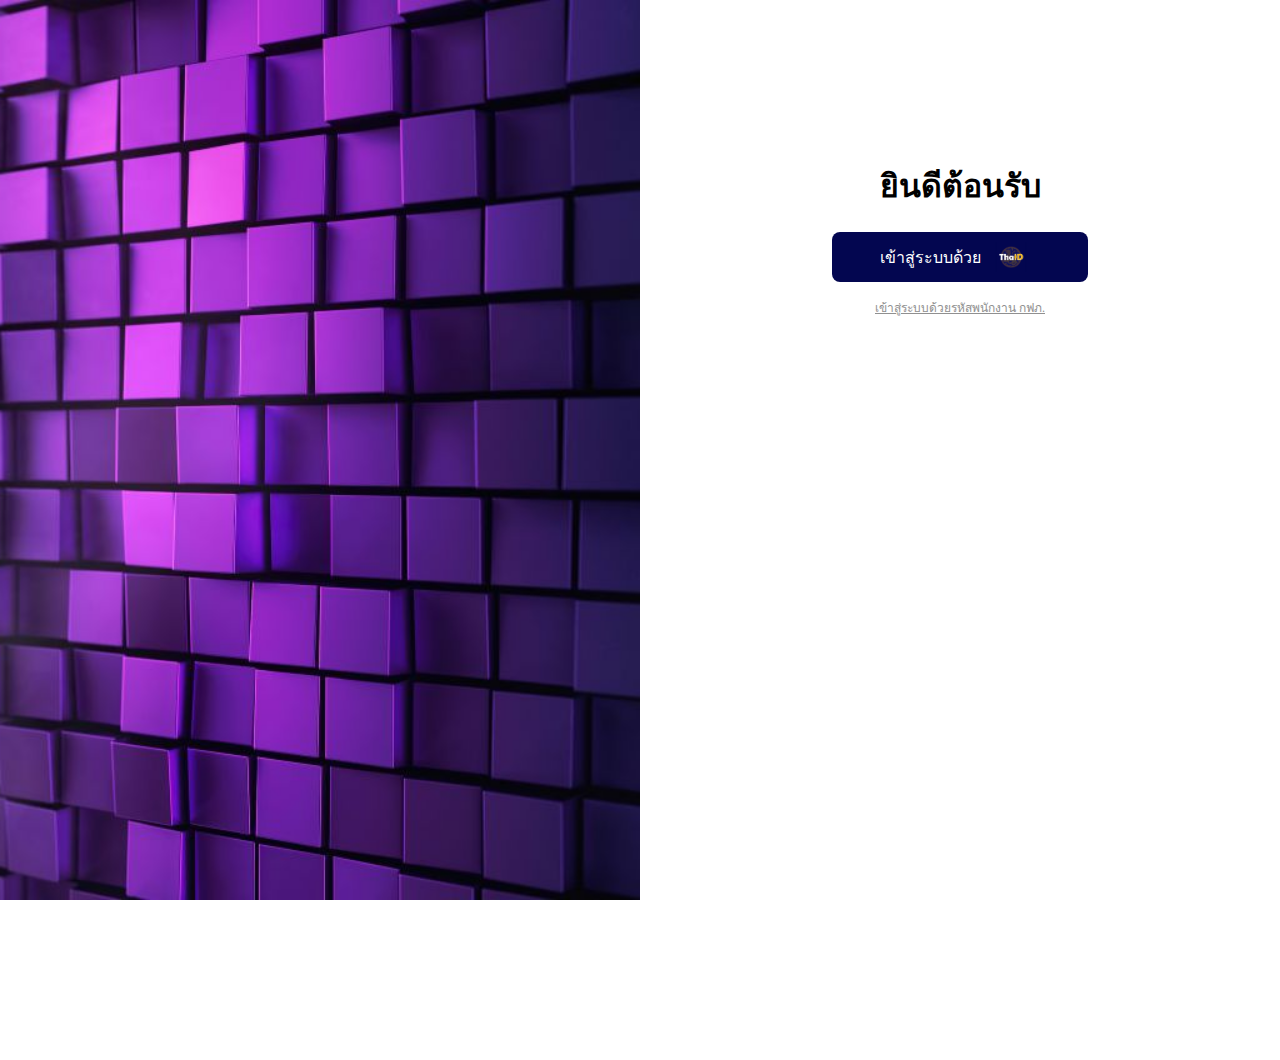
<file: index.html>
<!DOCTYPE html>
<html>
  <head>
    <link rel="stylesheet" href="css/styles.css">
  </head>
  <body style="display: flex;">
    <div class="purple-half"></div>
    <div class="right-half">
      <div style="text-align: center; margin: 25%; align-items: center;height: 100%;">
        <h1 style="text-align: center;">ยินดีต้อนรับ</h1>
        <a href="html/login.html" class="logo-button"><span>เข้าสู่ระบบด้วย</span><img src="img/thaidlogo.png" style="width: 60px; height: auto;"></a>
        <a href="html/stafflogin.html" class="staffbutton"><span>เข้าสู่ระบบด้วยรหัสพนักงาน กฟภ.</span></a>
      </div>
    </div>
  </body>
</html>
</file>
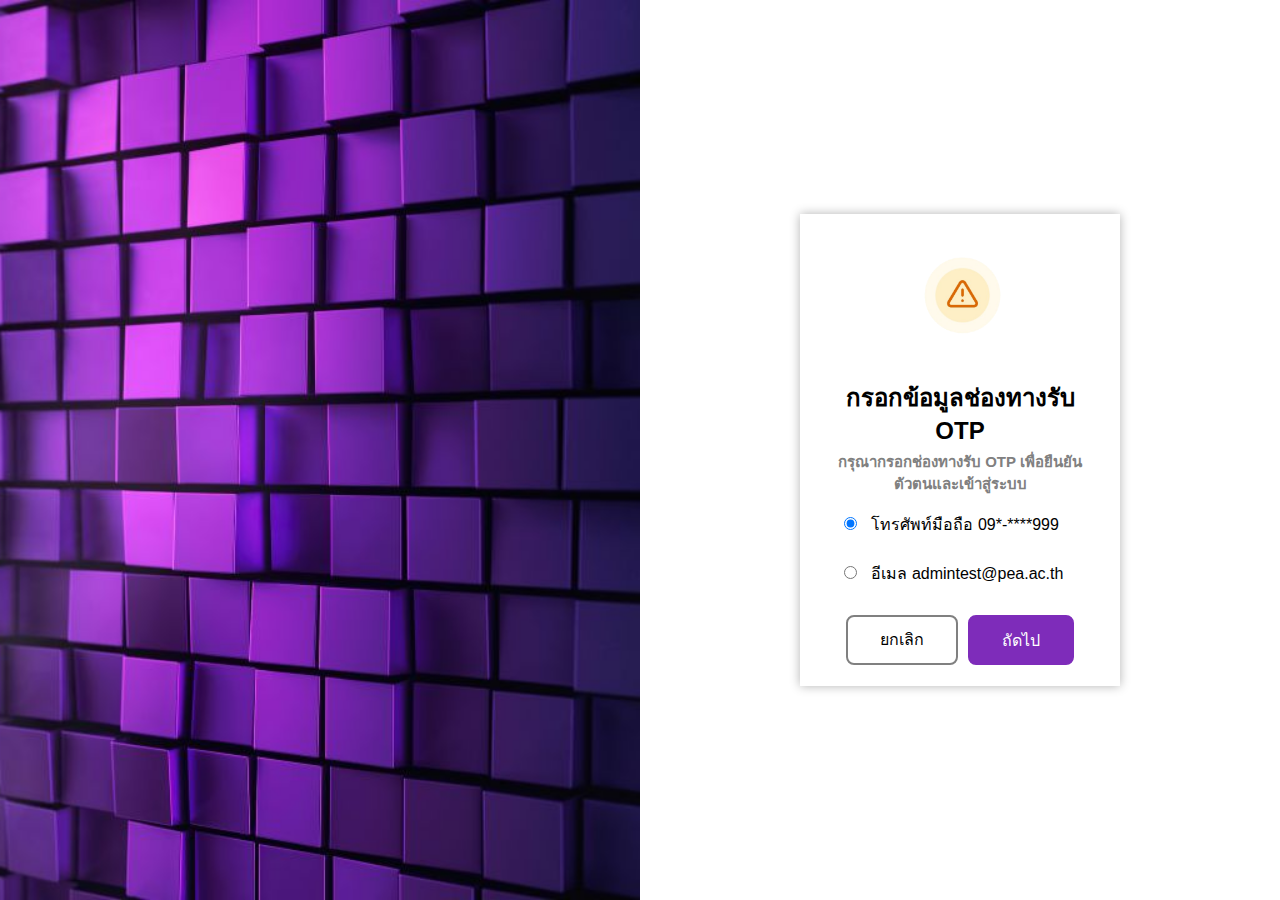
<file: html/Choose-otp.html>
<!DOCTYPE html>
<html>
  <head>
    <link rel="stylesheet" href="../css/styles.css">
    <link rel="stylesheet" href="../css/LoginStyles.css">
    <!--<script src="https://kit.fontawesome.com/c9c3f07a6d.js" crossorigin="anonymous"></script>-->
  </head>
  <body style="display: flex;">
    <div class="purple-half"></div>
    <div class="right-half">
      <div style="text-align: center; margin: 25%; align-items: center;height: fit-content; box-shadow: 0 0 10px rgba(0 0 0 / 30%);">
        <!--<i class="fa-solid fa-exclamation" style="text-align: center; color: black; background-color: yellow; margin: 5%; size: 20%; padding: 5%; border-radius: 50%;"></i>-->
        <img src="../img/iconwarning.png" style="height: 30%; width: 30%; margin-top: 10%;" class="flicker-image">
        <h1 style="text-align: center; padding-left: 10%; padding-right: 10%; padding-top: 10%; margin: 0px; font-size: 24px;">กรอกข้อมูลช่องทางรับ <span>OTP</span></h1>
        <h3 style="text-align: center; padding-left: 10%; padding-right: 10%; padding-top: 2%; margin: 0px; font-size: 15px; color: gray; line-height: 150%;">กรุณากรอกช่องทางรับ <span>OTP</span> เพื่อยืนยันตัวตนและเข้าสู่ระบบ</h3>
        <form id="otpForm" novalidate style="margin: 5%;">
            <div class="option">
                <label class="lb">
                    <input type="radio" name="otp-method" checked>
                    โทรศัพท์มือถือ 09*-****999
                </label>
                <label class="lb">
                    <input type="radio" name="otp-method">
                    อีเมล admintest@pea.ac.th
                </label>
            </div>
            <div style="display: inline-flex; align-items: center; justify-content: center; gap: 10px;" class="button-group">
            <div style="width: 50%;"><a href="../html/login.html" class="Back-button"><span>ยกเลิก</span></a></div>
            <div style="width: 50%;"><a href="../html/otppass.html" class="Next-button"><span>ถัดไป</span></a></div>
          </div>
      </div>
    </div>
  </body>
</html>
</file>
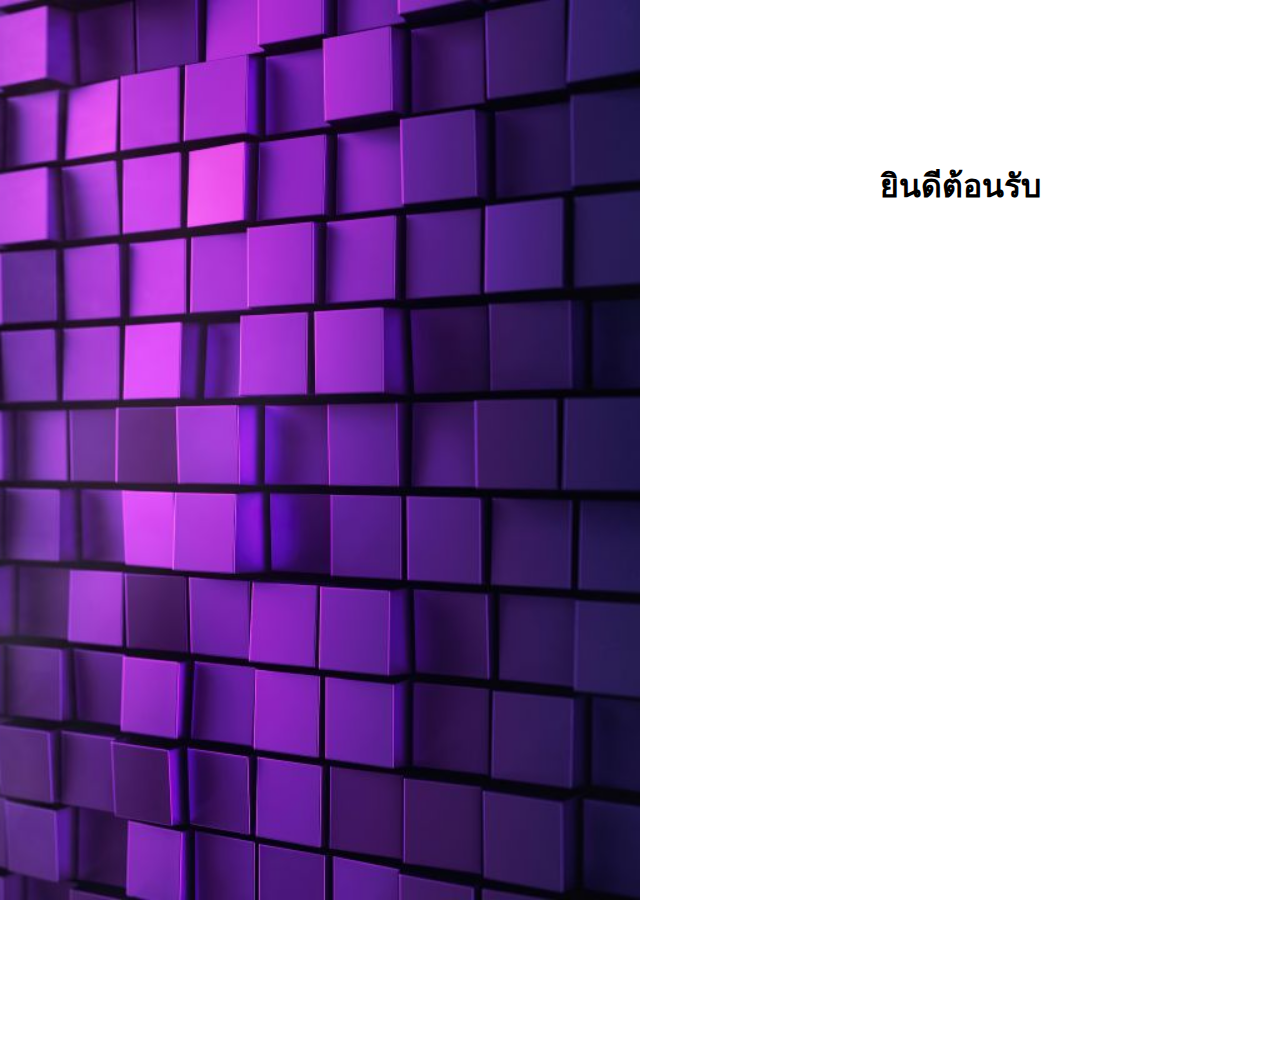
<file: html/login.html>
<!DOCTYPE html>
<html>
  <head>
    <link rel="stylesheet" href="../css/styles.css">
  </head>
  <body style="display: flex;">
    <div class="purple-half"></div>
    <div class="right-half">
      <div style="text-align: center; margin: 25%; align-items: center;height: 100%;">
        <h1 style="text-align: center;">ยินดีต้อนรับ</h1>
      </div>
    </div>
  </body>
</html>
</file>
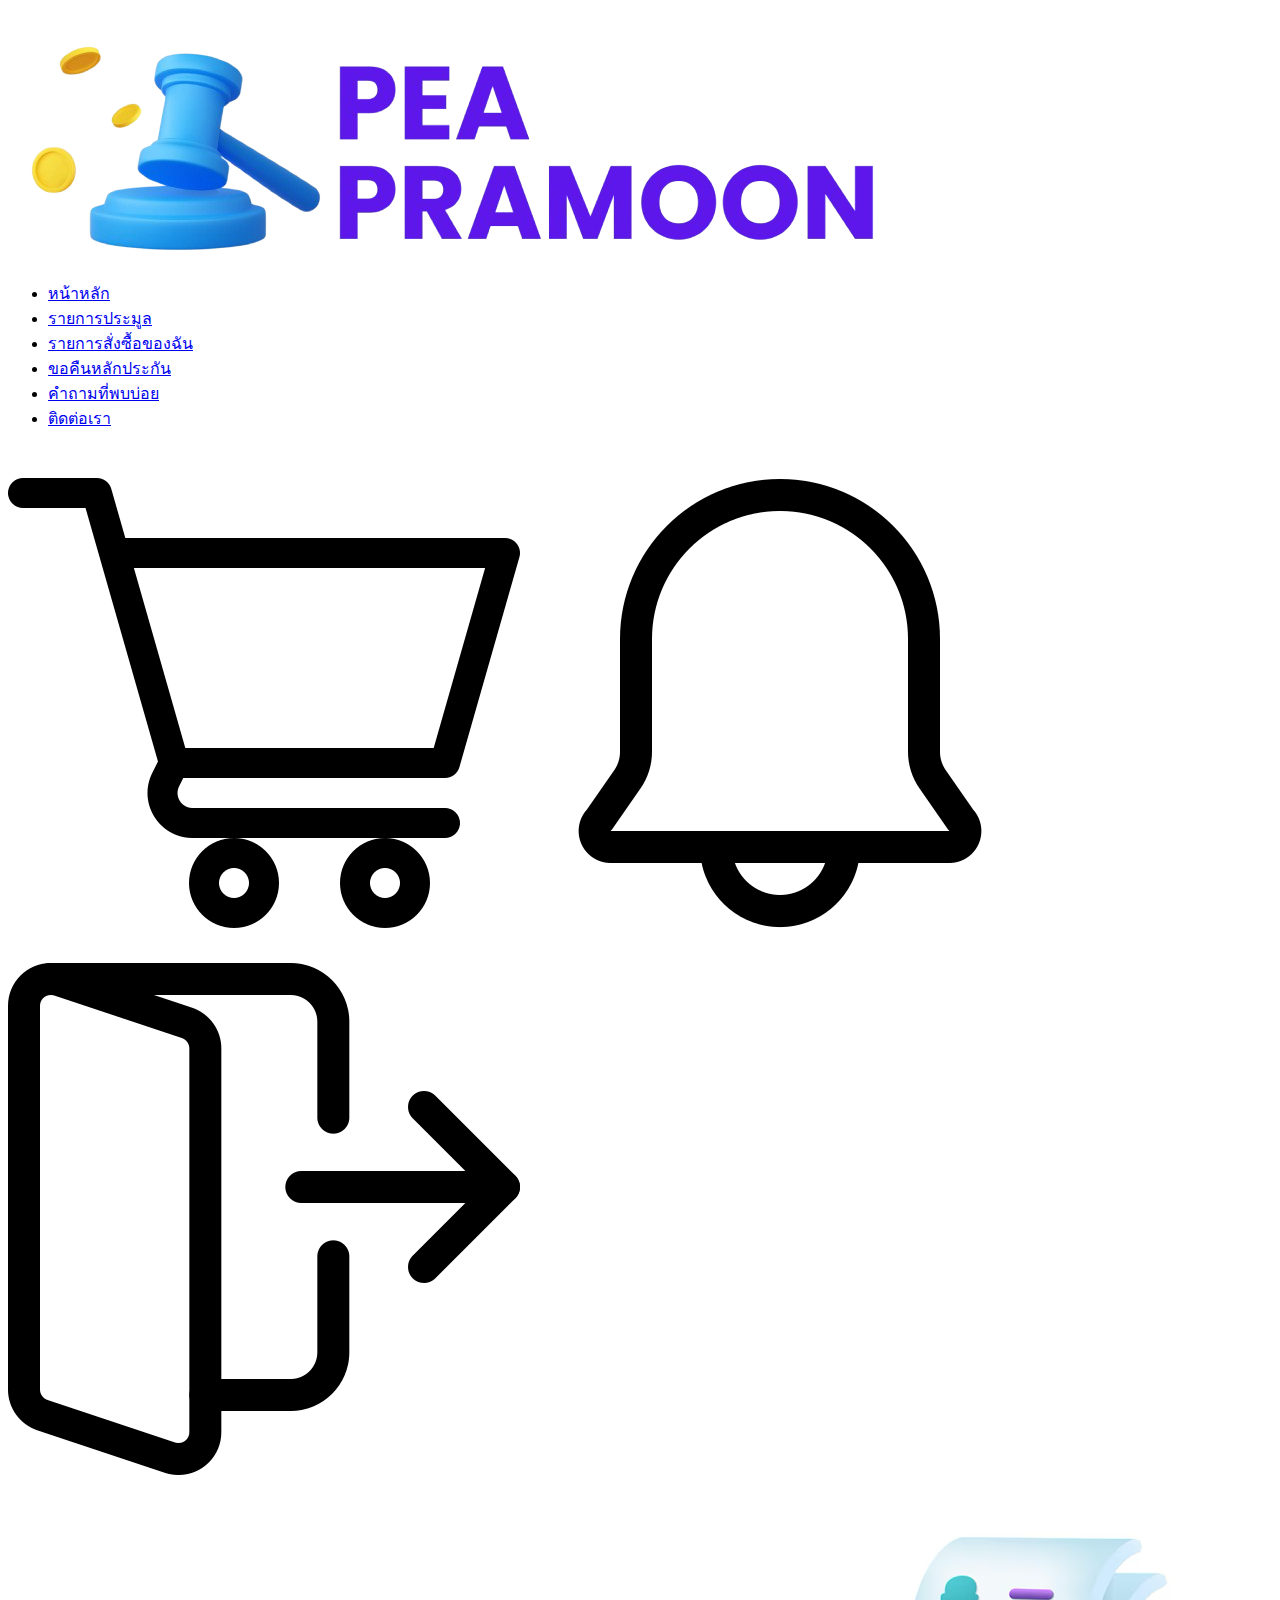
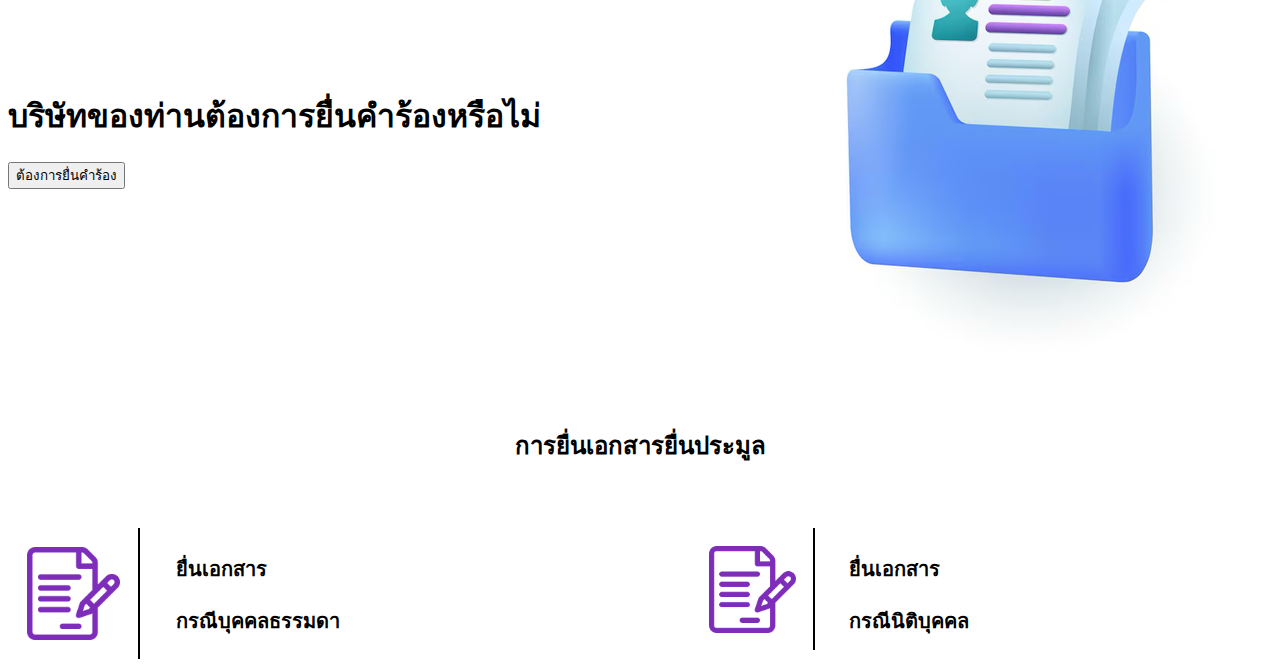
<file: html/main.html>
<!DOCTYPE html>
<html>
    <head>
        <link rel="stylesheet" href="../css/desstyles.css">
    </head>
    <body>
        <nav class="navbar">
            <!-- ซ้าย 20% -->
            <div class="nav-left">
              <a href="../html/main.html"><img src="../img/logopea.png" class="logopea"></a>
            </div>
        
            <!-- กลาง 60% -->
            <div class="nav-center">
              <ul class="nav-links">
                <li><a href="../html/main.html">หน้าหลัก</a></li>
                <li><a href="../html/Table.html">รายการประมูล</a></li>
                <li><a href="#">รายการสั่งซื้อของฉัน</a></li>
                <li><a href="#">ขอคืนหลักประกัน</a></li>
                <li><a href="#">คำถามที่พบบ่อย</a></li>
                <li><a href="#">ติดต่อเรา</a></li>
              </ul>
            </div>
        
            <!-- ขวา 20% -->
            <div class="nav-right">
              <div class="nav-icons">
                <a href="#" class="logout-btn"><img src="../img/shopping-cart.png"></a>
                <a href="#" class="logout-btn"><img src="../img/bell.png"></a>
                <a href="../index.html" class="logout-btn"><img src="../img/logout.png"></a>
              </div>
            </div>
          </nav>
          <div class="container">
            <div style="width: 100%; display: inline-flex;">
              <div style="width: 60%; align-items: center; margin-top: 15%;">
                <h1>บริษัทของท่านต้องการยื่นคำร้องหรือไม่</h1>
                <button class="bt1">ต้องการยื่นคำร้อง</button>
              </div>
              <div style="width: 40%;">
                <img src="../img/folder.png">
              </div>
            </div>
            <div style="text-align: center; align-items: center; margin-top: 5%; margin-bottom: 5%;">
              <h2>การยื่นเอกสารยื่นประมูล</h2>
            </div>
            <div style="display: inline-flex; width: 100%; gap: 5%;">
              <a href="https://interapp4.rd.go.th/TPW/upload/Post_6805_Att_1.pdf" class="a1">
                <div style="display: inline-flex;">
                  <img src="../img/contract.png" style="border-right: 2px solid black; width: 15%; height: 10%; padding: 3%;">
                  <div style="margin: 5px; font-size: 20px; color: black; padding-left: 5%;">
                    <p style="font-weight: bold;">ยื่นเอกสาร</p>
                    <p style="font-weight: bold;">กรณีบุคคลธรรมดา</p>
                  </div>
                </div>
              </a>
              <a href="https://interapp4.rd.go.th/TPW/upload/Post_6805_Att_1.pdf" class="a1">
                <div style="display: inline-flex;">
                  <img src="../img/contract.png" style="border-right: 2px solid black; width: 15%; height: 10%; padding: 3%;">
                  <div style="margin: 5px; font-size: 20px; color: black; padding-left: 5%;">
                    <p style="font-weight: bold;">ยื่นเอกสาร</p>
                    <p style="font-weight: bold;">กรณีนิติบุคคล</p>
                  </div>
                </div>
              </a>
            </div>
          </div>
    </body>
</html>
</file>
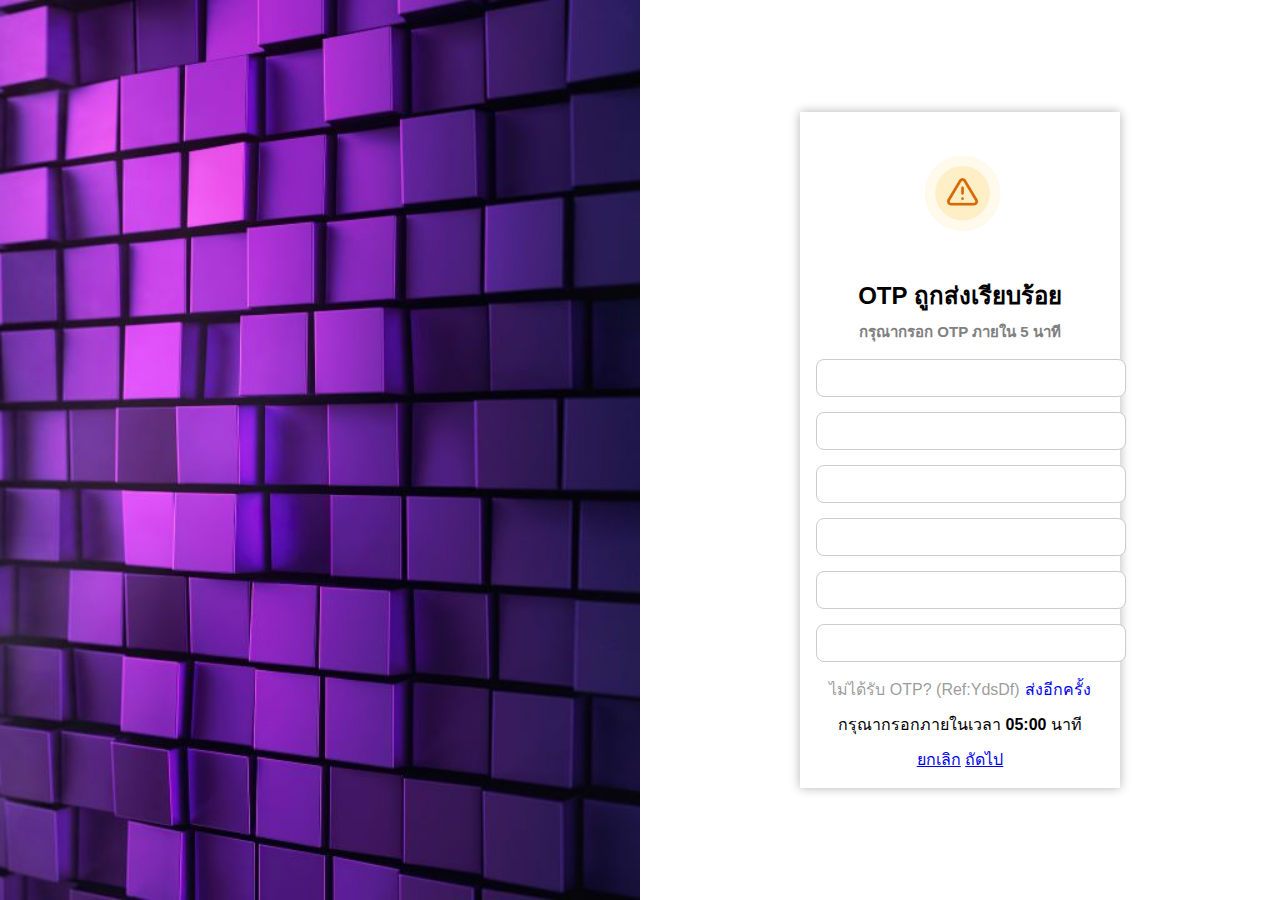
<file: html/otppass.html>
<!DOCTYPE html>
<html>
  <head>
    <link rel="stylesheet" href="../css/styles.css">
    <link rel="stylesheet" href="../css/LoginStyles.css">
    <!--<script src="https://kit.fontawesome.com/c9c3f07a6d.js" crossorigin="anonymous"></script>-->
  </head>
  <body style="display: flex;">
    <div class="purple-half"></div>
    <div class="right-half">
      <div style="text-align: center; margin: 25%; align-items: center;height: fit-content; box-shadow: 0 0 10px rgba(0 0 0 / 30%);">
        <!--<i class="fa-solid fa-exclamation" style="text-align: center; color: black; background-color: yellow; margin: 5%; size: 20%; padding: 5%; border-radius: 50%;"></i>-->
        <img src="../img/iconwarning.png" id="statusIcon" style="height: 30%; width: 30%; margin-top: 10%;" class="flicker-image">
        <h1 style="text-align: center; padding-left: 10%; padding-right: 10%; padding-top: 10%; margin: 0px; font-size: 24px;"><span>OTP</span> ถูกส่งเรียบร้อย</h1>
        <h3 style="text-align: center; padding-left: 10%; padding-right: 10%; padding-top: 2%; margin: 0px; font-size: 15px; color: gray; line-height: 150%;">กรุณากรอก <span>OTP</span> ภายใน 5 นาที</h3>
        <form id="otpForm" novalidate style="margin: 5%;">
            <div class="otp-box">
                <input type="text" maxlength="1" class="otp-input" />
                <input type="text" maxlength="1" class="otp-input" />
                <input type="text" maxlength="1" class="otp-input" />
                <input type="text" maxlength="1" class="otp-input" />
                <input type="text" maxlength="1" class="otp-input" />
                <input type="text" maxlength="1" class="otp-input" />
            </div>
            <div style="display: inline-flex; align-items: center; justify-content: center; gap: 10px;" class="button-group">
                <div class="button-group" style="display: inline-flex; align-items: center; justify-content: center; gap: 10px; flex-direction: column;">
                    <div style="display: flex; align-items: center; gap: 5px;">
                        <div style="color: rgba(128, 128, 128, 0.781); font-size: 16px;">ไม่ได้รับ OTP? (Ref:YdsDf) </div>
                        <a href="../html/otppass.html" style="text-decoration: none; font-size: 16px;">ส่งอีกครั้ง</a>
                    </div>
                    <div style="display: flex; align-items: center; gap: 5px;">
                        <div class="timer">กรุณากรอกภายในเวลา</div>
                        <div id="timer" class="timer" style="font-weight: bold;">05:00</div>
                        <div class="timer">นาที</div>
                    </div>                      
                    <div class="btn-container">
                      <a href="../html/login.html" class="btn btn-outline">ยกเลิก</a>
                      <a href="../html/otppass.html" id="nextLink" class="btn btn-next">ถัดไป</a>
                    </div>
                </div>                  
          </div>
      </div>
    </div>
    <script src="../js/script.js"></script>
  </body>
</html>
</file>
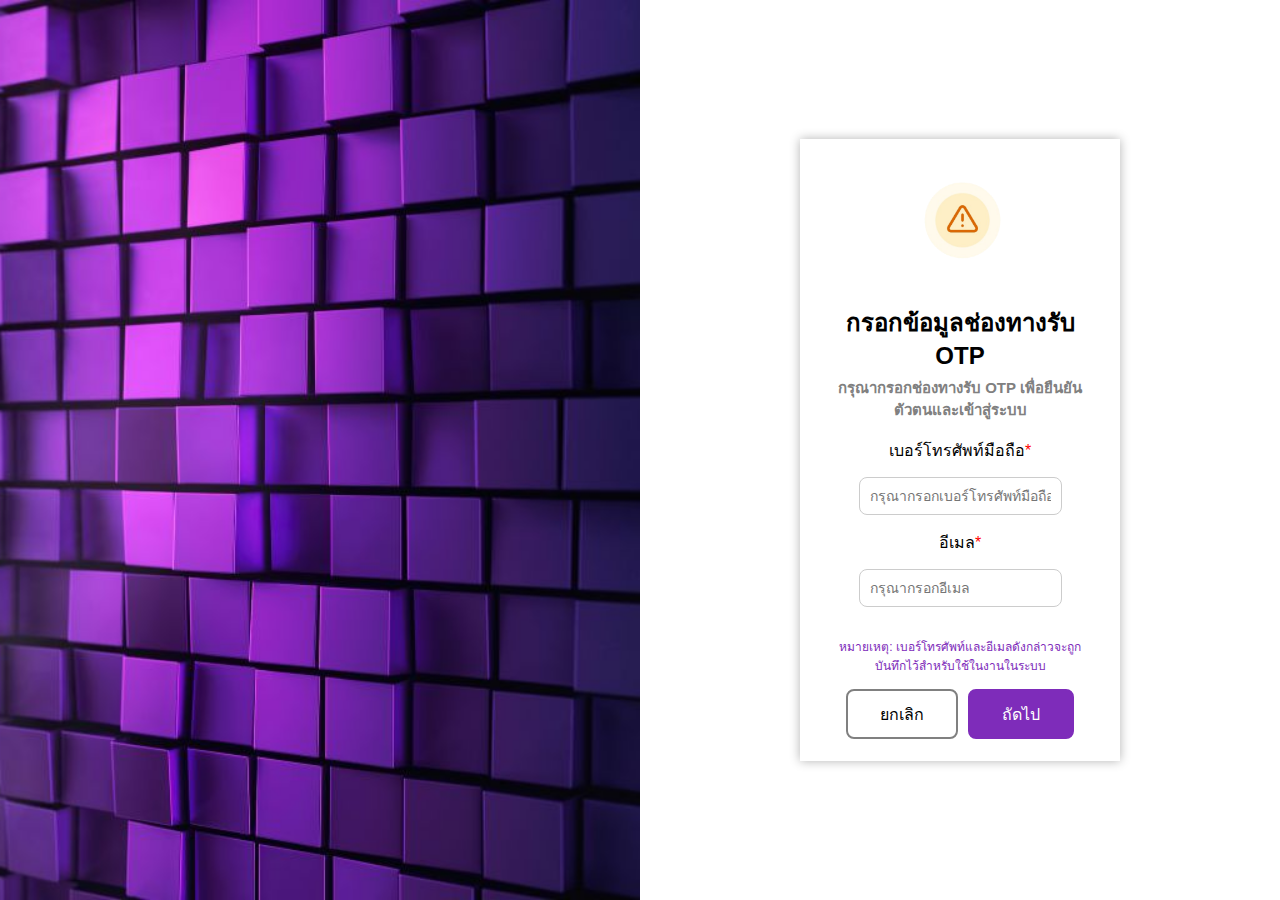
<file: html/stafflogin.html>
<!DOCTYPE html>
<html>
  <head>
    <link rel="stylesheet" href="../css/styles.css">
    <link rel="stylesheet" href="../css/LoginStyles.css">
    <!--<script src="https://kit.fontawesome.com/c9c3f07a6d.js" crossorigin="anonymous"></script>-->
  </head>
  <body style="display: flex;">
    <div class="purple-half"></div>
    <div class="right-half">
      <div style="text-align: center; margin: 25%; align-items: center;height: fit-content; box-shadow: 0 0 10px rgba(0 0 0 / 30%);">
        <!--<i class="fa-solid fa-exclamation" style="text-align: center; color: black; background-color: yellow; margin: 5%; size: 20%; padding: 5%; border-radius: 50%;"></i>-->
        <img src="../img/iconwarning.png" style="height: 30%; width: 30%; margin-top: 10%;" class="flicker-image">
        <h1 style="text-align: center; padding-left: 10%; padding-right: 10%; padding-top: 10%; margin: 0px; font-size: 24px;">กรอกข้อมูลช่องทางรับ <span>OTP</span></h1>
        <h3 style="text-align: center; padding-left: 10%; padding-right: 10%; padding-top: 2%; margin: 0px; font-size: 15px; color: gray; line-height: 150%;">กรุณากรอกช่องทางรับ <span>OTP</span> เพื่อยืนยันตัวตนและเข้าสู่ระบบ</h3>
        <form id="otpForm" novalidate style="margin: 5%;">
          <div class="form-group">
            <div style="margin-bottom: 5%;"><label for="phone">เบอร์โทรศัพท์มือถือ<span class="required">*</span></label></div>
            <input type="tel" 
                   id="phone" 
                   name="phone" 
                   class="form-input"
                   placeholder="กรุณากรอกเบอร์โทรศัพท์มือถือ"
                   pattern="[0-9]{10}"
                   inputmode="numeric"
                   required
                   autocomplete="off"
                   style="width: fit-content;">
          </div>

          <div class="form-group">
            <div style="margin-bottom: 5%;"><label for="email">อีเมล<span class="required">*</span></label></div>
            <input type="email" 
                   id="email" 
                   name="email" 
                   class="form-input"
                   placeholder="กรุณากรอกอีเมล"
                   required
                   autocomplete="off"
                   style="width: fit-content;">
          </div>
          <p class="note" style="margin: 5%; color: #7E2CBA;">หมายเหตุ: เบอร์โทรศัพท์และอีเมลดังกล่าวจะถูกบันทึกไว้สำหรับใช้ในงานในระบบ</p>
          <div style="display: inline-flex; align-items: center; justify-content: center; gap: 10px;" class="button-group">
            <div style="width: 50%;"><a href="../index.html" class="Back-button"><span>ยกเลิก</span></a></div>
            <div style="width: 50%;"><a href="../html/Choose-otp.html" class="Next-button"><span>ถัดไป</span></a></div>
          </div>
      </div>
    </div>
  </body>
</html>
</file>
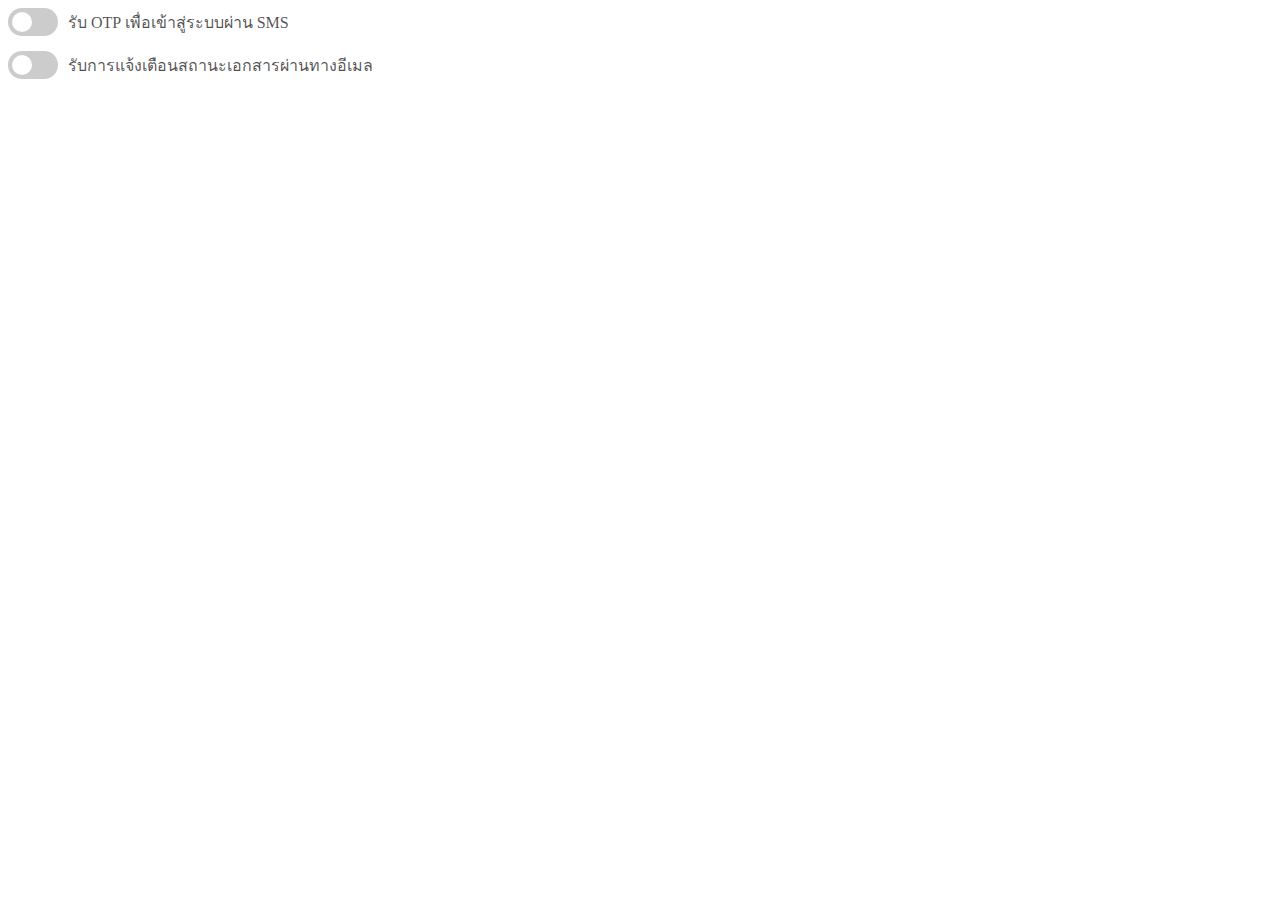
<file: html/test.html>
<!DOCTYPE html>
<html lang="th">
<head>
  <meta charset="UTF-8">
  <style>
    .switch-container {
      display: flex;
      align-items: center;
      margin-bottom: 15px;
    }

    .switch {
      position: relative;
      display: inline-block;
      width: 50px;
      height: 28px;
      margin-right: 10px;
    }

    .switch input {
      opacity: 0;
      width: 0;
      height: 0;
    }

    .slider {
      position: absolute;
      cursor: pointer;
      top: 0; left: 0;
      right: 0; bottom: 0;
      background-color: #ccc;
      transition: 0.4s;
      border-radius: 34px;
    }

    .slider:before {
      position: absolute;
      content: "";
      height: 20px; width: 20px;
      left: 4px; bottom: 4px;
      background-color: white;
      transition: 0.4s;
      border-radius: 50%;
    }

    input:checked + .slider {
      background-color: #4caf50;
    }

    input:checked + .slider:before {
      transform: translateX(22px);
    }

    .label-text {
      color: rgba(0, 0, 0, 0.686);
      margin: 0;
    }
  </style>
</head>
<body>

<div style="width: 100%;">
  <div class="switch-container">
    <label class="switch">
      <input type="checkbox">
      <span class="slider"></span>
    </label>
    <p class="label-text">รับ OTP เพื่อเข้าสู่ระบบผ่าน SMS</p>
  </div>

  <div class="switch-container">
    <label class="switch">
      <input type="checkbox">
      <span class="slider"></span>
    </label>
    <p class="label-text">รับการแจ้งเตือนสถานะเอกสารผ่านทางอีเมล</p>
  </div>
</div>

</body>
</html>
</file>
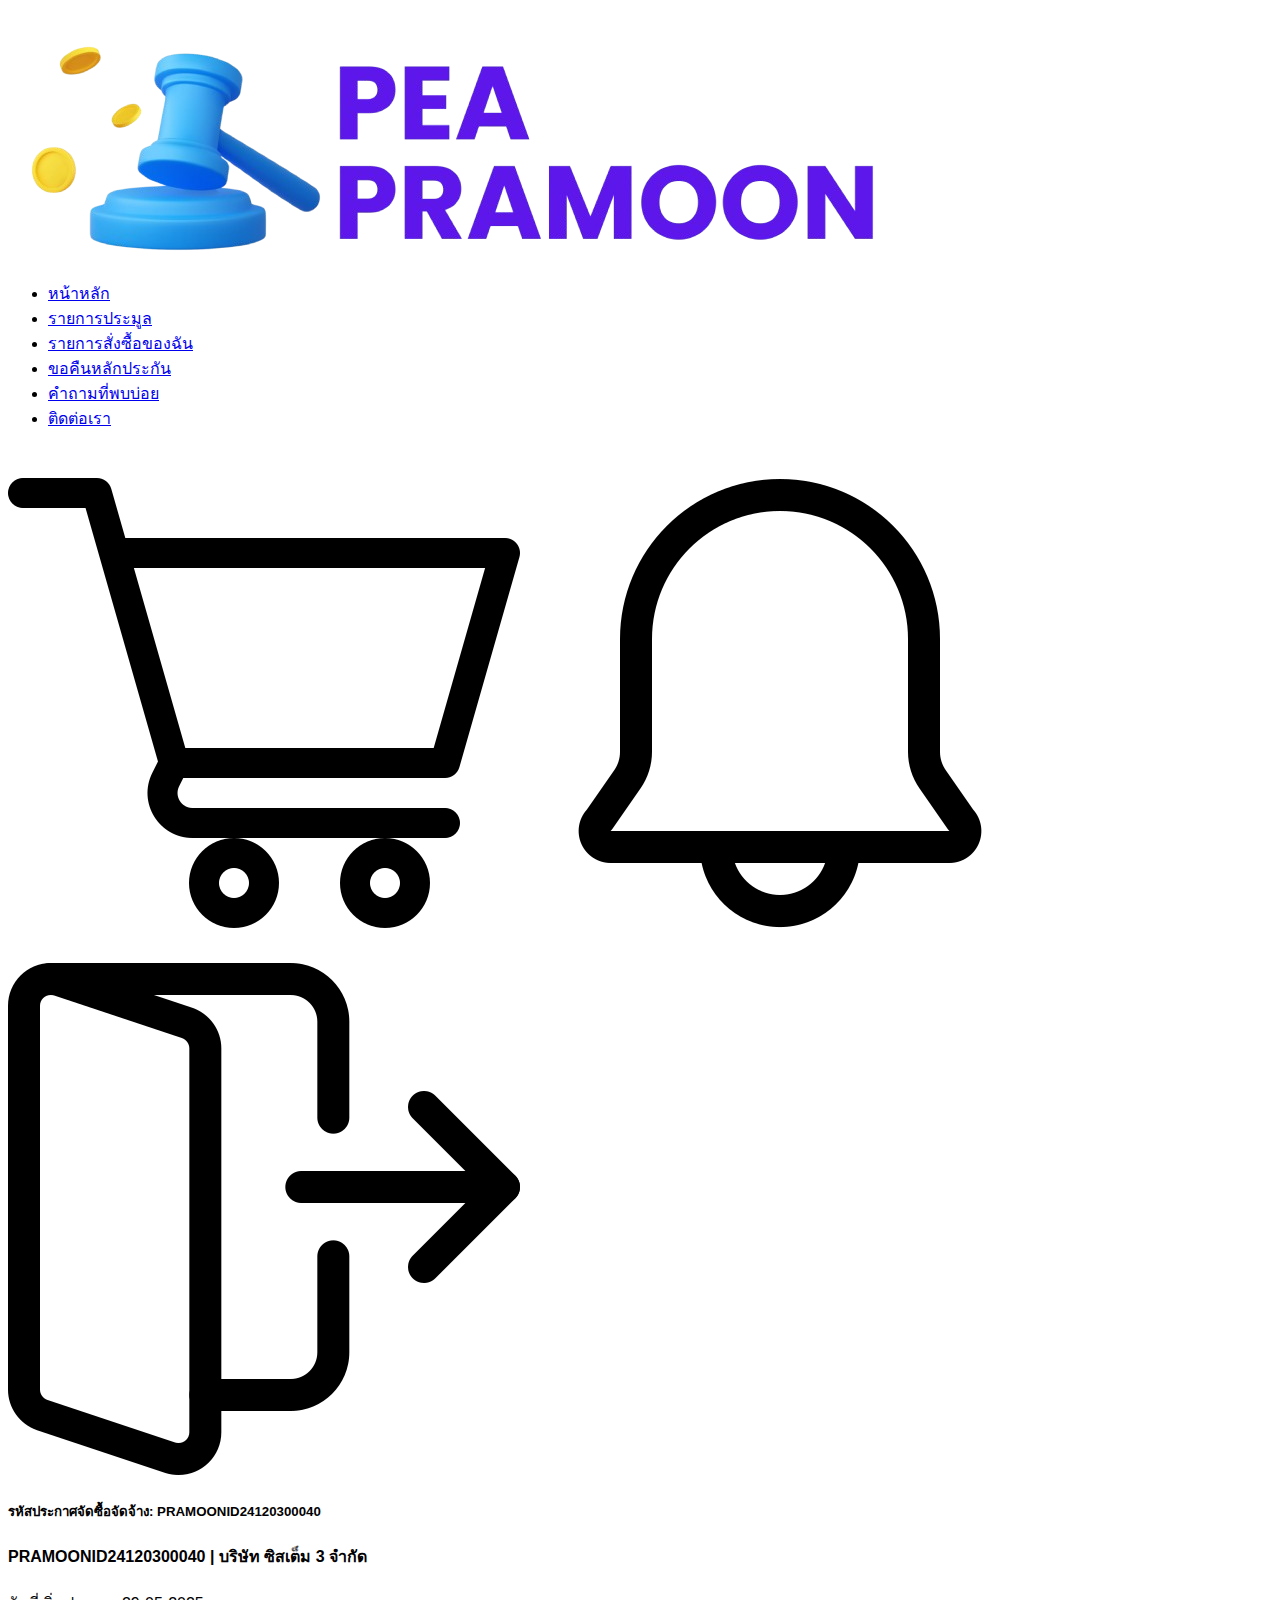
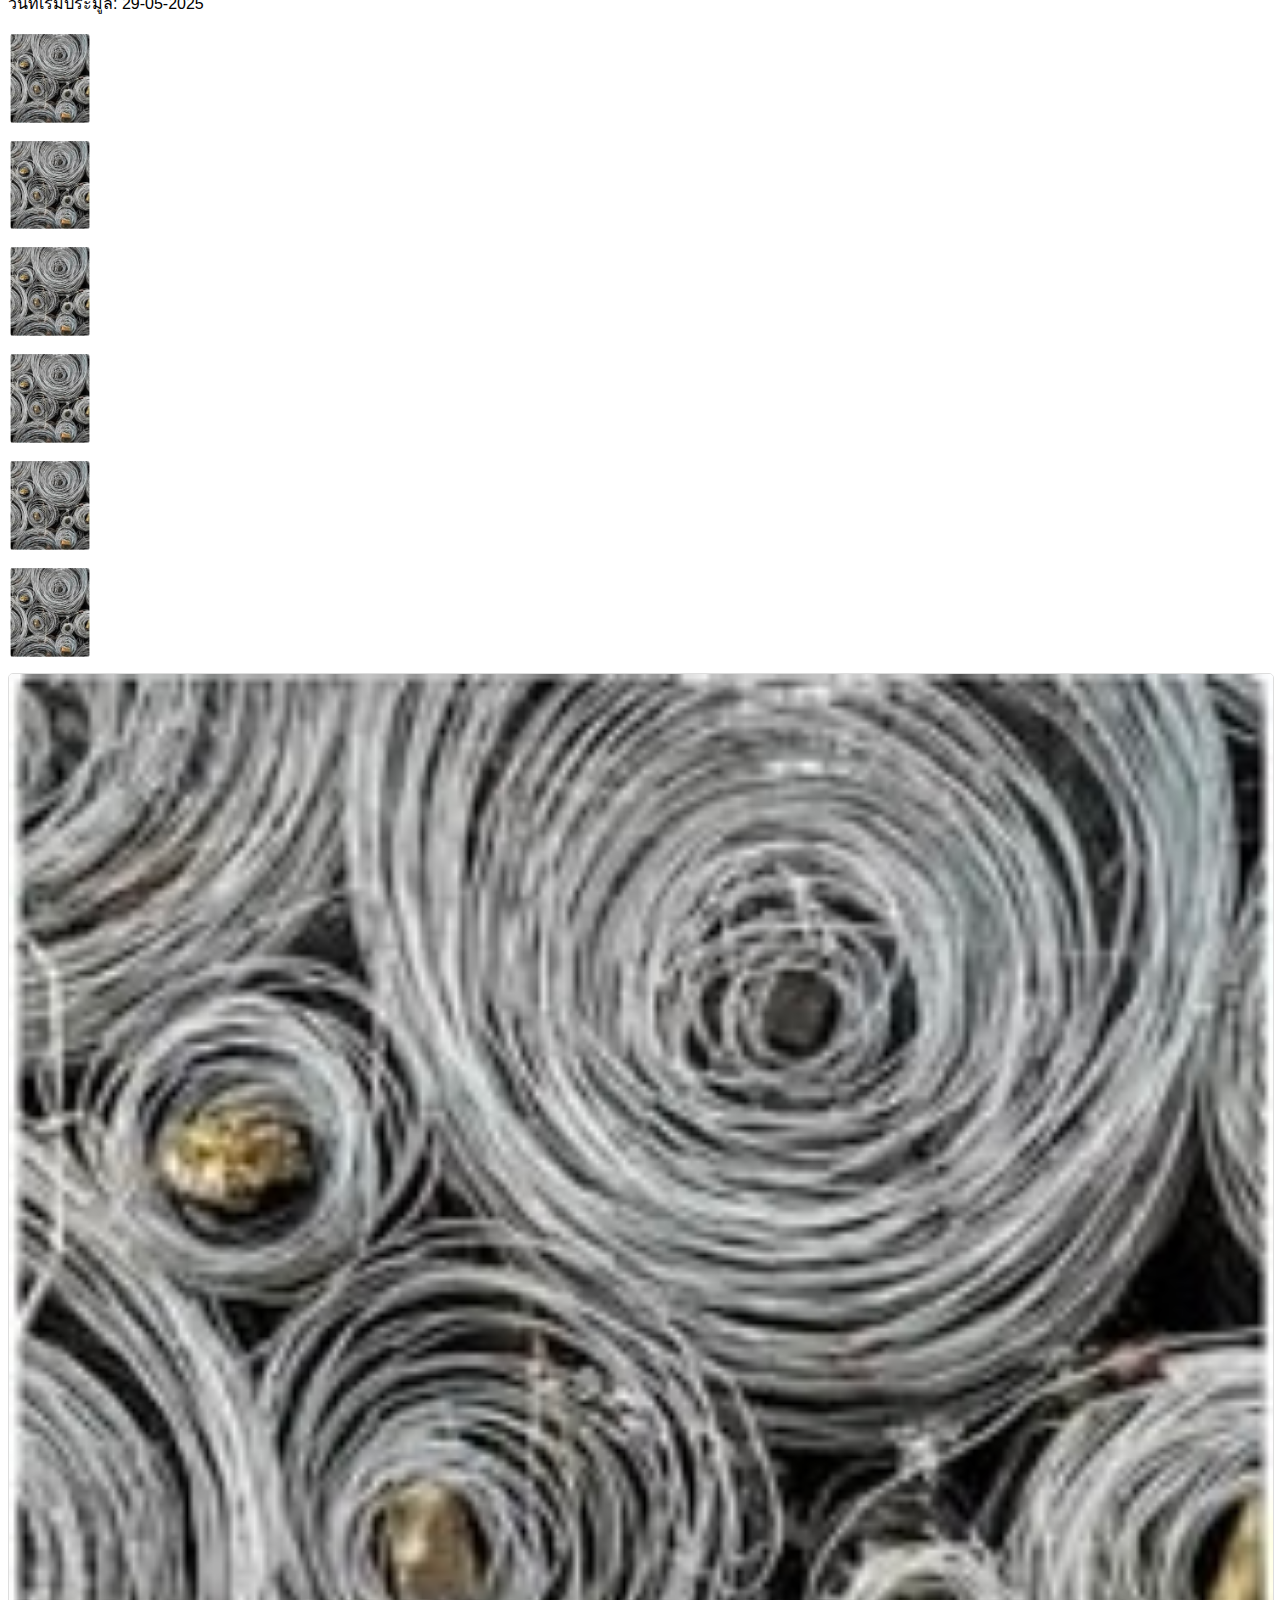
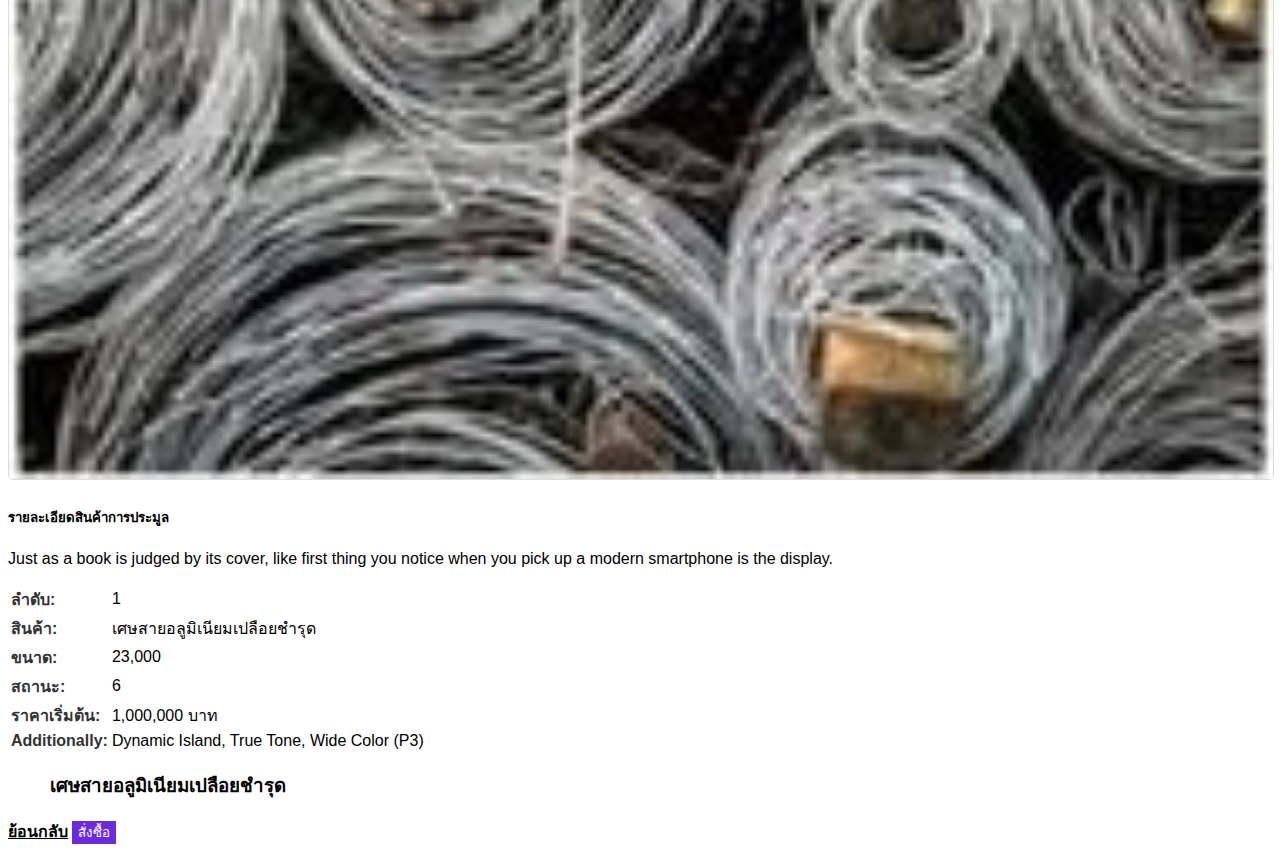
<file: html/รายละเอียดรายการประมูล.html>
<!doctype html>
<html lang="en">
  <head>
    <meta charset="utf-8">
    <meta name="viewport" content="width=device-width, initial-scale=1">
    <title>รายละเอียดรายการประมูล</title>
    <link rel="stylesheet" href="../css/desstyles.css">
    <link href="https://cdn.jsdelivr.net/npm/bootstrap@5.3.5/dist/css/bootstrap.min.css" rel="stylesheet" integrity="sha384-SgOJa3DmI69IUzQ2PVdRZhwQ+dy64/BUtbMJw1MZ8t5HZApcHrRKUc4W0kG879m7" crossorigin="anonymous">
    <link href="https://cdn.jsdelivr.net/npm/bootstrap-icons@1.10.5/font/bootstrap-icons.css" rel="stylesheet">
    <style>
           .btn-purple {
        background-color: #6c2bd9;
        color: white;
        border: none;
      }
      .btn-purple:hover {
        background-color: #5620b0;
      }
      .product-img {
        width: 100%;
        object-fit: cover;
        border: 1px solid #ddd;
        border-radius: 5px;
      }
      .thumbnail {
        width: 100%;
        cursor: pointer;
        border: 2px solid transparent;
        border-radius: 5px;
        margin-bottom: 10px;
      }
      .thumbnail:hover {
        border-color: #6c2bd9;
      }
      .label {
        font-weight: bold;
        color: #333;
      }
      .thumb-wrapper {
        width: 80px;
      }
      .btn-outline-secondary {
        color: black;
      }
    </style>
  </head>
  <body>
    <nav class="navbar">
      <!-- ซ้าย 20% -->
      <div class="nav-left">
        <img src="../img/logopea.png" class="logopea">
      </div>
  
      <!-- กลาง 60% -->
      <div class="nav-center">
        <ul class="nav-links">
          <li><a href="../html/Table.html">หน้าหลัก</a></li>
          <li><a href="../html/Table.html">รายการประมูล</a></li>
          <li><a href="#">รายการสั่งซื้อของฉัน</a></li>
          <li><a href="#">ขอคืนหลักประกัน</a></li>
          <li><a href="#">คำถามที่พบบ่อย</a></li>
          <li><a href="#">ติดต่อเรา</a></li>
        </ul>
      </div>
  
      <!-- ขวา 20% -->
      <div class="nav-right">
        <div class="nav-icons">
          <a href="../index.html" class="logout-btn"><img src="../img/shopping-cart.png"></a>
          <a href="../index.html" class="logout-btn"><img src="../img/bell.png"></a>
          <a href="../index.html" class="logout-btn"><img src="../img/logout.png"></a>
        </div>
      </div>
    </nav>
    <div class="container mt-5">
        <h5 class="mb-4 text-muted">รหัสประกาศจัดซื้อจัดจ้าง: <strong>PRAMOONID24120300040</strong></h5>
        <h4><strong>PRAMOONID24120300040 | บริษัท ซิสเต็ม 3 จำกัด</strong></h4>
        <p class="text-muted">วันที่เริ่มประมูล: 29-05-2025</p>
  
        <div class="row mt-4">
          <!-- ซ้าย: รูปภาพ -->
          <div class="col-md-5 d-flex">
            <!-- รูปเล็กแนวตั้ง -->
            <div class="thumb-wrapper me-3 d-flex flex-column">
              <img src="../img/wire.jpg" class="thumbnail" alt="thumb1">
              <img src="../img/wire.jpg" class="thumbnail" alt="thumb2">
              <img src="../img/wire.jpg" class="thumbnail" alt="thumb3">
              <img src="../img/wire.jpg" class="thumbnail" alt="thumb4">
              <img src="../img/wire.jpg" class="thumbnail" alt="thumb5">
              <img src="../img/wire.jpg" class="thumbnail" alt="thumb6">
            </div>
            <!-- รูปใหญ่ -->
            <img src="../img/wire.jpg" class="product-img flex-grow-1" alt="ภาพหลัก">
          </div>

          <!-- ขวา: รายละเอียด -->
          <div class="col-md-7">
            <h5><strong>รายละเอียดสินค้าการประมูล</strong></h5>
            <p class="text-muted small">Just as a book is judged by its cover, like first thing you notice when you pick up a modern smartphone is the display.</p>
  
            <table class="table table-borderless">
              <tbody>
                <tr>
                  <td class="label">ลำดับ:</td>
                  <td>1</td>
                </tr>
                <tr>
                  <td class="label">สินค้า:</td>
                  <td>เศษสายอลูมิเนียมเปลือยชำรุด</td>
                </tr>
                <tr>
                  <td class="label">ขนาด:</td>
                  <td>23,000</td>
                </tr>
                <tr>
                  <td class="label">สถานะ:</td>
                  <td>6</td>
                </tr>
                <tr>
                  <td class="label">ราคาเริ่มต้น:</td>
                  <td>1,000,000 บาท</td>
                </tr>
                <tr>
                  <td class="label">Additionally:</td>
                  <td>Dynamic Island, True Tone, Wide Color (P3)</td>
                </tr>
              </tbody>
            </table>
          </div>
        </div>
        <h3 class="mt-3"><strong>&nbsp;&nbsp;&nbsp;&nbsp;&nbsp;&nbsp;&nbsp;&nbsp;เศษสายอลูมิเนียมเปลือยชำรุด</strong></h3>
        <!--ปุ่ม-->
        <div class="mt-4 d-flex justify-content-end gap-2">
            <a href="Table.html" class="btn btn-outline-secondary"><strong>ย้อนกลับ</strong></a>
            <button class="btn btn-purple">สั่งซื้อ</button>
          </div>
      </div>

    <script src="https://cdn.jsdelivr.net/npm/bootstrap@5.3.5/dist/js/bootstrap.bundle.min.js" integrity="sha384-k6d4wzSIapyDyv1kpU366/PK5hCdSbCRGRCMv+eplOQJWyd1fbcAu9OCUj5zNLiq" crossorigin="anonymous"></script>
  </body>
</html>
</file>
<file: css/styles.css>
body {
      margin: 0;
      height: 100vh;
      display: flex;
    }

    .purple-half {
      width: 50%;
      height: 100%;
      background-image: url('../img/PurpleBG.jpg');
      background-size: cover;
      background-position: center;
    }

    .right-half {
      width: 50%;
      height: 100%;
      background: white;
    }

    .logo-button {
      margin-left: 10%;
      margin-right: 10%;
      margin-bottom: 5%;
      display: flex;
      align-items: center;
      justify-content: center;
      padding: 10px 20px;
      background-color: #030650;
      border: none;
      border-radius: 8px;
      color: white;
      font-size: 16px;
      cursor: pointer;
      transition: background-color 0.3s;
      text-decoration: none;
    }

    .logo-button:hover {
        background-color: black;
    }

    .staffbutton {
        font-size: 12px;
        cursor: pointer;
        color: rgb(144, 144, 144);
    }

    .staffbutton:hover {
        color: black;
    }

    .Back-button,
    .Next-button {
      margin-bottom: 5%;
      display: flex;
      align-items: center;
      justify-content: center;
      background-color: white; /* default */
      border: 2px solid gray;  /* default */
      border-radius: 8px;
      color: black;            /* default */
      font-size: 16px;
      cursor: pointer;
      transition: background-color 0.3s;
      text-decoration: none;
      height: 50px;
      width: 100%;
      padding: 12px 32px;
      box-sizing: border-box;
    }

    .Back-button:hover {
      background-color: gray;
      border-color: black;
    }

    .Next-button {
      background-color: #7E2CBA;
      border-color: #7E2CBA;
      color: white;
    }

    .Next-button:hover {
      background-color: black;
      border-color: black;
    }

    @keyframes flicker {
      0% { opacity: 1;}
      50% { opacity: 0.5;}
      100% { opacity: 1;}
    }

    .flicker-image {
      animation: flicker 2.5s infinite;
    }

    .option {
      text-align: left;
      margin-bottom: 10%;
      margin-left: 8%;
      margin-right: 8%;
    }

    .lb {
      display: block;
      margin-bottom: 10%;
      cursor: pointer;
    }

    input[type="radio"] {
      margin-right: 10px;
    }
</file>
<file: css/LoginStyles.css>
body {
    margin: 0;
    height: 100vh;
    display: flex;
    font-family: sans-serif;
  }
  
  
  .purple-half {
    width: 50%;
    height: 100%;
    background-image: url('../img/PurpleBG.jpg');
    background-size: cover;
    background-position: center;
  }
  
  
  
  .right-half {
    width: 50%;
    height: 100%;
    background: white;
    display: flex;
    align-items: center;
    justify-content: center;
  }
  
  
  .form-container {
    width: 80%;
    max-width: 400px;
    background: white;
    padding: 30px;
    border-radius: 12px;
    box-shadow: 0 0 15px rgba(0, 0, 0, 0.1);
  }
  
  
  .warning-icon {
    font-size: 30px;
    text-align: center;
    margin-bottom: 10px;
  }
  
  .title {
    text-align: center;
    font-size: 18px;
    font-weight: bold;
    margin-bottom: 5px;
  }
  
  .subtitle {
    text-align: center;
    font-size: 14px;
    color: #666;
    margin-bottom: 20px;
  }
  
  .required {
    color: red;
  }
  
  .note {
    font-size: 12px;
    color: #888;
    margin-top: -10px;
    margin-bottom: 20px;
  }
  
  
  input[type="text"],
  input[type="tel"],
  input[type="email"] {
    width: 100%;
    padding: 10px;
    border: 1px solid #ccc;
    border-radius: 8px;
    margin-bottom: 15px;
    font-size: 14px;
  }
  
  
  .button-group {
    display: flex;
    justify-content: space-between;
  }
  
  .button {
    padding: 10px 20px;
    font-size: 16px;
    border-radius: 8px;
    border: none;
    cursor: pointer;
    transition: background-color 0.3s;
  }
  
  .cancel-button {
    background-color: #eee;
    color: #333;
  }
  
  .cancel-button:hover {
    background-color: #ccc;
  }
  
  .next-button {
    background-color: #9333ea;
    color: white;
  }
  
  .next-button:hover {
    background-color: #7e22ce;
  }
</file>
<file: css/desstyles.css>
body{
    font-family: sans-serif;
}
</file>
